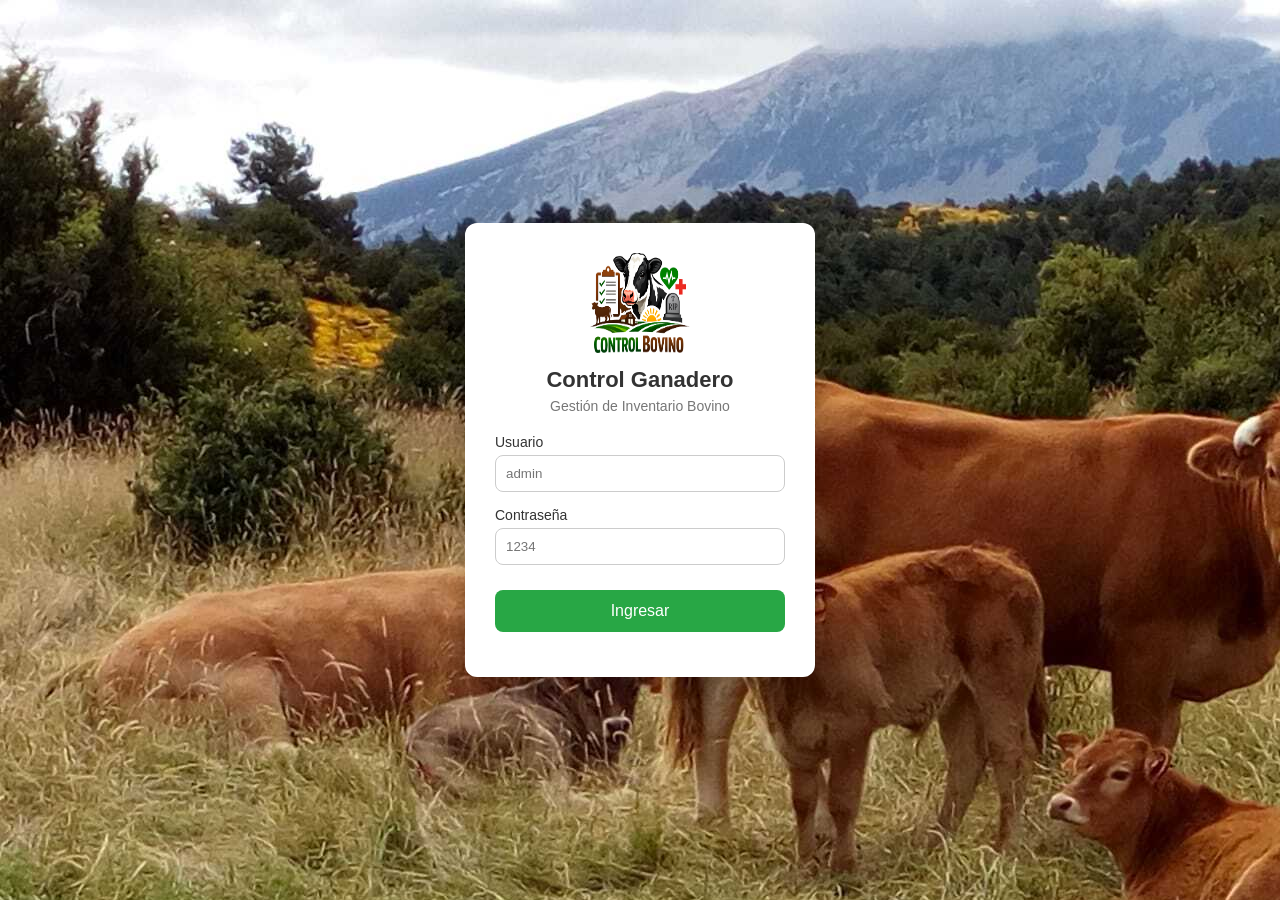
<file: Actividad3/index.html>
<!DOCTYPE html>
<html lang="es">
<head>
    <meta charset="UTF-8">
    <meta name="viewport" content="width=device-width, initial-scale=1.0">
    <title>Control Ganadero - Login</title>
    <link rel="stylesheet" href="style.css">
</head>
<body>
    <div class="login-container">
        <div class="login-card">
            <div class="logo-section">
                <img src="assets/img/logo.png" class="logo">
                <h1>Control Ganadero</h1>
                <p>Gestión de Inventario Bovino</p>
            </div>

            <form id="loginForm" class="login-form">
                <div class="form-group">
                    <label for="usuario">Usuario</label>
                    <input type="text" id="usuario" name="usuario" placeholder="admin" required>
                </div>
                <div class="form-group">
                    <label for="password">Contraseña</label>
                    <input type="password" id="password" name="password" placeholder="1234" required>
                </div>
                <button type="submit" class="btn-login">
                    <i class="fas fa-sign-in-alt"></i> Ingresar
                </button>
            </form>

            <div class="login-status" id="loginStatus">
                <!-- Mensajes aparecerán aquí -->
            </div>
        </div>
    </div>

    <script src="script.js"></script>
</body>
</html>
</file>
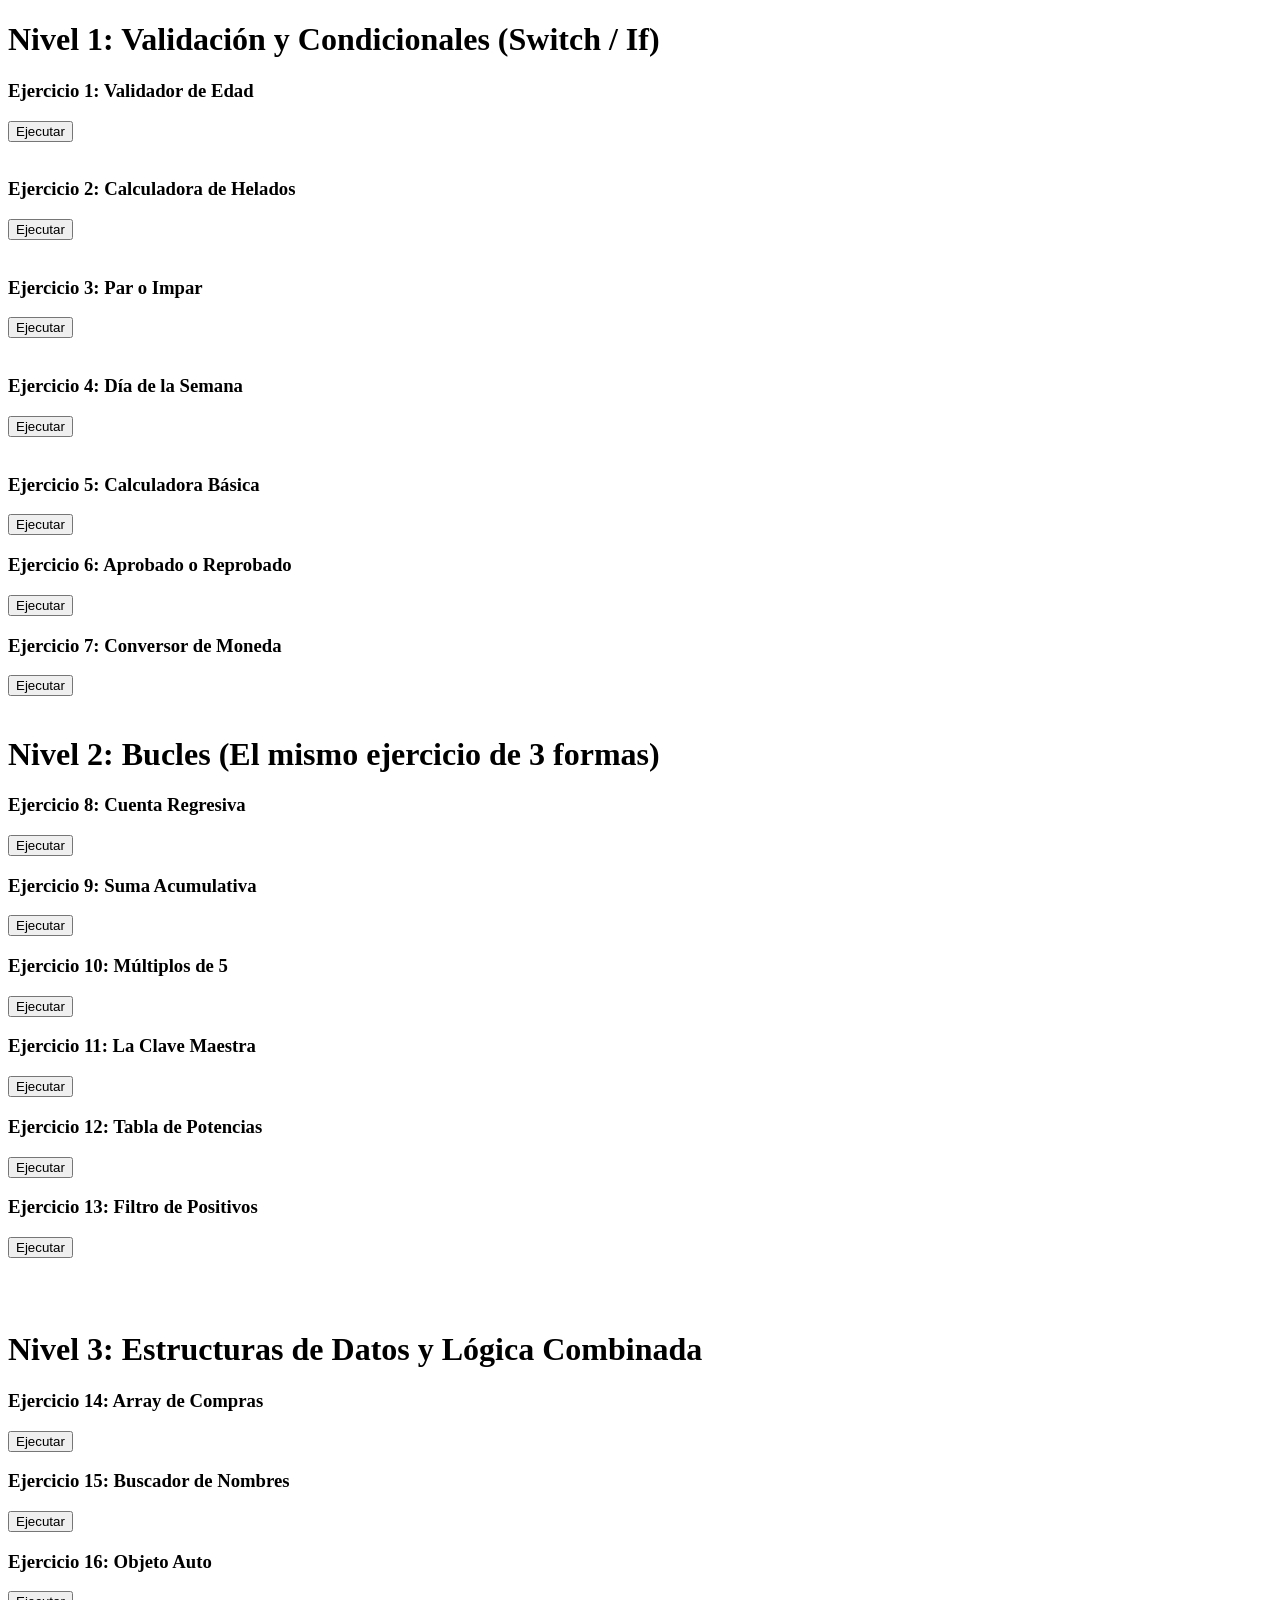
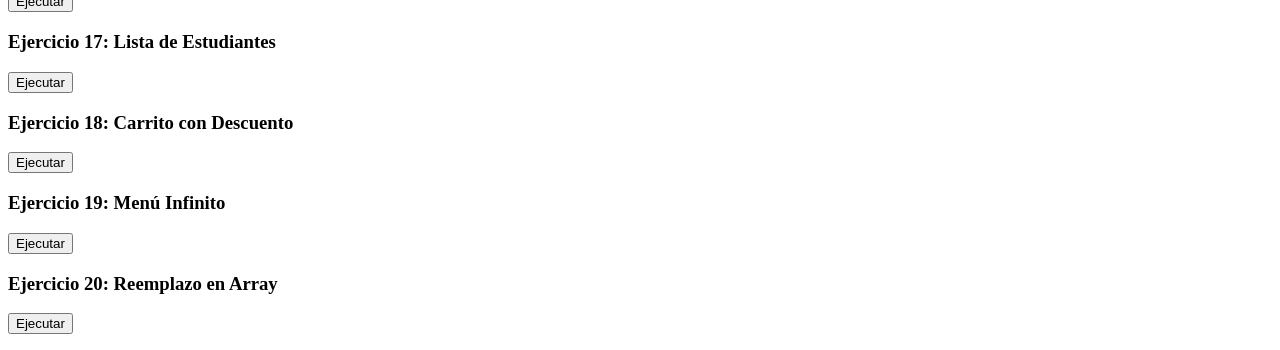
<file: Actividad2/condicionales/ejercicios/index.html>
<!DOCTYPE html>
<html lang="es">
<head>
    <meta charset="UTF-8">
    <title>Ejercicios JavaScript</title>
</head>
<body>

    <h1>Nivel 1: Validación y Condicionales (Switch / If)</h1>

    <h3>Ejercicio 1: Validador de Edad</h3>
    <button id="btnEdad">Ejecutar</button>
    <br><br>

    <h3>Ejercicio 2: Calculadora de Helados</h3>
    <button id="btnHelado">Ejecutar</button>
    <br><br>

    <h3>Ejercicio 3: Par o Impar</h3>
    <button id="btnParImpar">Ejecutar</button>
    <br><br>
    <h3>Ejercicio 4: Día de la Semana</h3>
    <button id="btnDia">Ejecutar</button>
    <br><br>
    <h3>Ejercicio 5: Calculadora Básica</h3>
    <button id="btnCalculadora">Ejecutar</button>

    <h3>Ejercicio 6: Aprobado o Reprobado</h3>
    <button id="btnNotas">Ejecutar</button>

    <h3>Ejercicio 7: Conversor de Moneda</h3>
    <button id="btnMoneda">Ejecutar</button>

    <br><br>
    <h1>Nivel 2: Bucles (El mismo ejercicio de 3 formas)</h1>

    <h3>Ejercicio 8: Cuenta Regresiva</h3>
    <button id="btnCuenta">Ejecutar</button>
    <br>
    <p id="resultadoCuenta"></p>

    <h3>Ejercicio 9: Suma Acumulativa</h3>
    <button id="btnSuma">Ejecutar</button>
    <br>
    <p id="resultadoSuma"></p>

    <h3>Ejercicio 10: Múltiplos de 5</h3>
    <button id="btnMultiplos">Ejecutar</button>
    <br>
    <p id="resultadoMultiplos"></p>

    <h3>Ejercicio 11: La Clave Maestra</h3>
    <button id="btnClave">Ejecutar</button>
    <br>
    <p id="resultadoClave"></p>

    <h3>Ejercicio 12: Tabla de Potencias</h3>
    <button id="btnPotencias">Ejecutar</button>
    <br>
    <p id="resultadoPotencias"></p>

    <h3>Ejercicio 13: Filtro de Positivos</h3>
    <button id="btnFiltro">Ejecutar</button>
    <br>
    <p id="resultadoFiltro"></p>

    <br><br>
    <h1>Nivel 3: Estructuras de Datos y Lógica Combinada</h1>

    <h3>Ejercicio 14: Array de Compras</h3>
    <button id="btnCompras">Ejecutar</button>
    <br>
    <p id="resultadoCompras"></p>

    <h3>Ejercicio 15: Buscador de Nombres</h3>
    <button id="btnBuscarNombre">Ejecutar</button>
    <br>
    <p id="resultadoBuscarNombre"></p>

    <h3>Ejercicio 16: Objeto Auto</h3>
    <button id="btnAuto">Ejecutar</button>
    <br>
    <p id="resultadoAuto"></p>

    <h3>Ejercicio 17: Lista de Estudiantes</h3>
    <button id="btnEstudiantes">Ejecutar</button>
    <br>
    <p id="resultadoEstudiantes"></p>

    <h3>Ejercicio 18: Carrito con Descuento</h3>
    <button id="btnCarrito">Ejecutar</button>
    <br>
    <p id="resultadoCarrito"></p>

    <h3>Ejercicio 19: Menú Infinito</h3>
    <button id="btnMenu">Ejecutar</button>
    <br>
    <p id="resultadoMenu"></p>

    <h3>Ejercicio 20: Reemplazo en Array</h3>
    <button id="btnReemplazo">Ejecutar</button>
    <br>
    <p id="resultadoReemplazo"></p>
</body>
 <!-- links de js -->
    <script src="ejercicio1.js"></script>
    <script src="ejercicio2.js"></script>
    <script src="ejercicio3.js"></script>
    <script src="ejercicio4.js"></script>
    <script src="ejercicio5.js"></script>
    <script src="ejercicio6.js"></script>
    <script src="ejercicio7.js"></script>
    <script src="ejercicio8.js"></script>
    <script src="ejercicio9.js"></script>
    <script src="ejercicio10.js"></script>
    <script src="ejercicio11.js"></script>
    <script src="ejercicio12.js"></script>
    <script src="ejercicio13.js"></script>
    <script src="ejercicio14.js"></script>
    <script src="ejercicio15.js"></script>
    <script src="ejercicio16.js"></script>
    <script src="ejercicio17.js"></script>
    <script src="ejercicio18.js"></script>
    <script src="ejercicio19.js"></script>
    <script src="ejercicio20.js"></script>
</html>
</file>
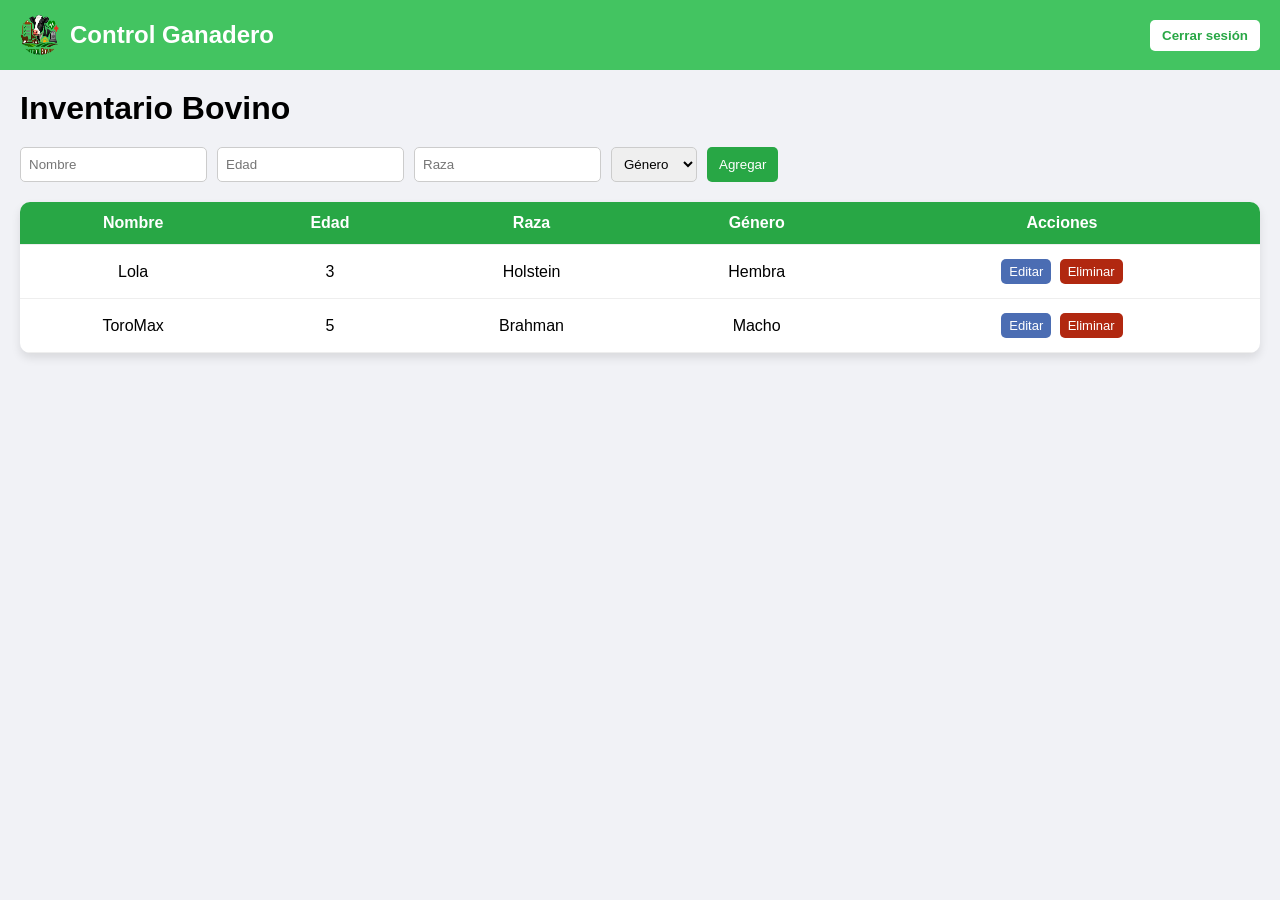
<file: Actividad3/home.html>
<!DOCTYPE html>
<html lang="es">
<head>
    <meta charset="UTF-8">
    <title>Control Ganadero</title>
    <link rel="stylesheet" href="home.css">
</head>
<body>

<!-- HEADER -->
<header class="header">
    <div class="header-left">
        <img src="assets/img/logo.png" class="logo-header">
        <h2>Control Ganadero</h2>
    </div>
    <button onclick="cerrarSesion()">Cerrar sesión</button>
</header>

<div class="main-container">


    <!-- CONTENIDO -->
    <main class="content">
        <h1>Inventario Bovino</h1>

        <!-- FORMULARIO -->
        <div class="form-container">
            <input type="text" id="nombre" placeholder="Nombre">
            <input type="number" id="edad" placeholder="Edad">
            <input type="text" id="raza" placeholder="Raza">
            <select id="genero">
                <option value="">Género</option>
                <option value="Macho">Macho</option>
                <option value="Hembra">Hembra</option>
            </select>
            <button onclick="agregarBovino()">Agregar</button>
        </div>

        <!-- TABLA -->
        <table>
            <thead>
                <tr>
                    <th>Nombre</th>
                    <th>Edad</th>
                    <th>Raza</th>
                    <th>Género</th>
                    <th>Acciones</th>
                </tr>
            </thead>
            <tbody id="tablaBovinos">
            </tbody>
        </table>

    </main>

</div>

<script src="home.js"></script>
</body>
</html>
</file>
<file: Actividad3/style.css>
/* Reset básico */
* {
    margin: 0;
    padding: 0;
    box-sizing: border-box;
}

/* Fondo general */
body {
    font-family: Arial, sans-serif;
    background-image: url("assets/img/fondo.jpg"); 
    height: 100vh;
    display: flex;
    justify-content: center;
    align-items: center;
}

/* Contenedor principal */
.login-container {
    width: 100%;
    display: flex;
    justify-content: center;
    align-items: center;
}

/* Tarjeta */
.login-card {
    background: #ffffff;
    padding: 30px;
    border-radius: 12px;
    width: 350px;
    text-align: center;
    box-shadow: 0 10px 25px rgba(0, 0, 0, 0.2);
}

/* Logo */
.logo-section {
    margin-bottom: 20px;
}

.logo {
    width: 100px;
    height: 100px;
    margin-bottom: 10px;
}

/* Título */
.logo-section h1 {
    font-size: 22px;
    color: #333;
    margin-bottom: 5px;
}

.logo-section p {
    font-size: 14px;
    color: #777;
}

/* Formulario */
.login-form {
    margin-top: 20px;
    text-align: left;
}

/* Grupo de inputs */
.form-group {
    margin-bottom: 15px;
}

.form-group label {
    font-size: 14px;
    color: #333;
    display: block;
    margin-bottom: 5px;
}

.form-group input {
    width: 100%;
    padding: 10px;
    border: 1px solid #ccc;
    border-radius: 8px;
    outline: none;
    transition: 0.3s;
}

.form-group input:focus {
    border-color: #28a745;
}

/* Botón */
.btn-login {
    width: 100%;
    padding: 12px;
    background-color: #28a745;
    color: #fff;
    border: none;
    border-radius: 8px;
    font-size: 16px;
    cursor: pointer;
    transition: background 0.3s ease;
    margin-top: 10px;
}

/* Hover del botón */
.btn-login:hover {
    background-color: #3ddc6b; /* verde más claro */
}

/* Mensajes */
.login-status {
    margin-top: 15px;
    font-size: 14px;
    text-align: center;
}
</file>
<file: Actividad3/home.css>
/* RESET */
* {
    margin: 0;
    padding: 0;
    box-sizing: border-box;
}

body {
    font-family: Arial, sans-serif;
}

/* HEADER */
.header {
    background: #43c461;
    color: white;
    padding: 15px 20px;
    display: flex;
    justify-content: space-between;
    align-items: center;
    box-shadow: 0 2px 8px rgba(0,0,0,0.2);
}

/* CONTENEDOR LOGO + TITULO */
.header-left {
    display: flex;
    align-items: center;
    gap: 10px;
}

/* LOGO */
.logo-header {
    width: 40px;
    height: 40px;
    border-radius: 50%;
}

/* BOTON HEADER */
.header button {
    background: white;
    color: #28a745;
    border: none;
    padding: 8px 12px;
    cursor: pointer;
    border-radius: 5px;
    font-weight: bold;
}

.header button:hover {
    background: #e6e6e6;
}

/* LAYOUT */
.main-container {
    display: flex;
    height: calc(100vh - 70px);
}

/* CONTENIDO */
.content {
    flex: 1;
    padding: 20px;
    background: #f1f2f6;
}

/* TITULO */
.content h1 {
    margin-bottom: 20px;
}

/* FORMULARIO */
.form-container {
    display: flex;
    gap: 10px;
    margin-bottom: 20px;
    flex-wrap: wrap;
}

.form-container input,
.form-container select {
    padding: 8px;
    border-radius: 5px;
    border: 1px solid #ccc;
}

/* BOTONES */
button {
    background: #28a745;
    color: white;
    border: none;
    padding: 8px 12px;
    cursor: pointer;
    border-radius: 5px;
    transition: 0.3s;
}

.editar {
    background: #4b6db3;
    color: white;
}

.eliminar {
    background: #b12810;
    color: white;
}

button:hover {
    background: #3ddc6b;
}

/* TABLA */
table {
    width: 100%;
    border-collapse: collapse;
    background: white;
    border-radius: 10px;
    overflow: hidden;
    box-shadow: 0 5px 10px rgba(0,0,0,0.1);
}

th, td {
    padding: 12px;
    border-bottom: 1px solid #eee;
    text-align: center;
}

th {
    background: #28a745;
    color: white;
}

tr:hover {
    background: #f9f9f9;
}

/* BOTONES ACCIONES */
.acciones button {
    margin: 2px;
    padding: 5px 8px;
    font-size: 13px;
}
</file>
